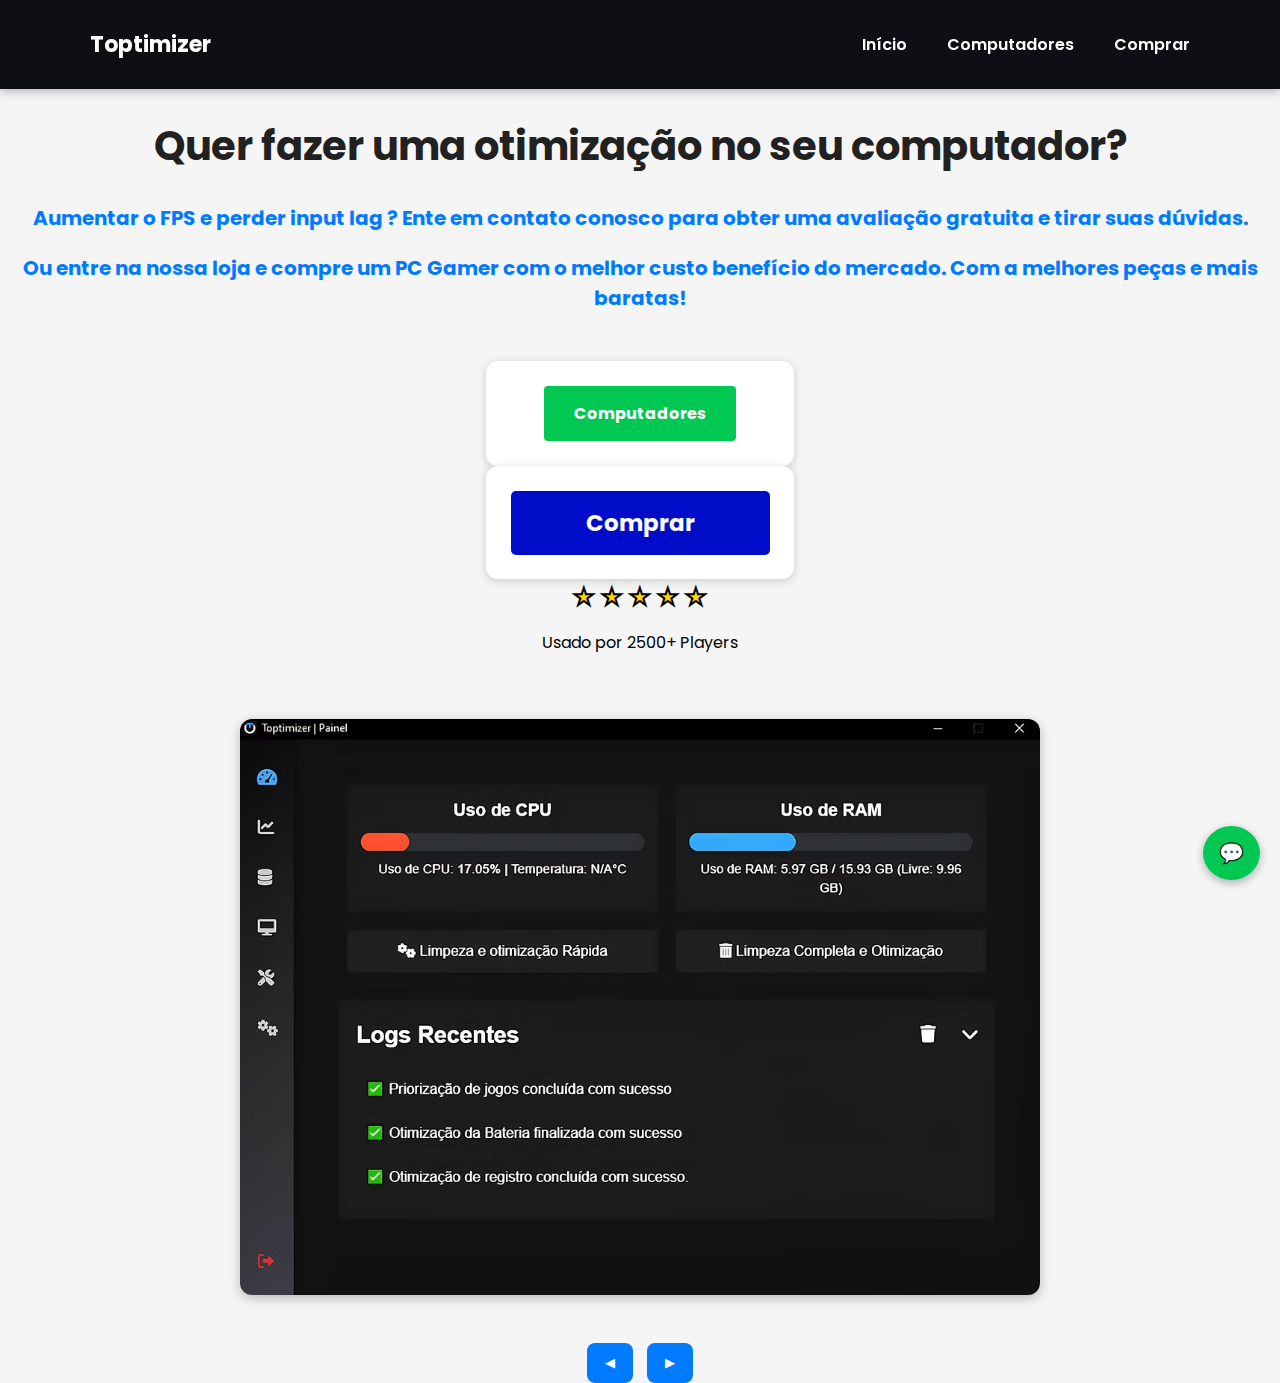
<file: html/index.html>
<!DOCTYPE html>
<html lang= "pt-BR">
<head>
    <meta name = "viewport" content="width=device-width, inicial-scale=1.0">
    <link href="https://fonts.googleapis.com/css2?family=Poppins:wght@400;600;700&display=swap" rel="stylesheet">
    <link href="https://kit.fontawesome.com/083143000b.js" rel="src/script.js">
        <title>Toptimizer</title>
        <title>Toptimizer</title>
        <script src="../js/scrip.js" defer></script>
        <link href="../js/scrip.js">
        <link rel="stylesheet" href="../Css/style.css">
    </head>
    <body>
    <nav class="nav">
    <div class="nav-container">
        <div class="nav-logo">Toptimizer</div>

        <ul class="nav-links" id="navLinks">
            <li><a href="index.html">Início</a></li>
            <li><a href="../html/loja.html">Computadores</a></li>
            <li><a href="../html/Formulario.html">Comprar</a></li>
        </ul>

        <div class="nav-toggle" id="navToggle">☰</div>
    </div>
</nav>

    <div class="TextOtmi">
        <H1> Quer fazer uma otimização no seu computador?</H1>
        <h3 class= "subtitulo">  Aumentar o FPS e perder input lag ?
            Ente em contato conosco para obter uma avaliação gratuita e tirar suas dúvidas.
        </p>
        <p class= "subtitulo">  Ou entre na nossa loja e compre um PC Gamer com o melhor custo benefício do mercado. Com a melhores peças e mais baratas!
    </div>
    
    <div class="menugeral">
      <div class="menu">
         <h6><a class= "botao1" href="../html/loja.html">Computadores</a></h6>
      </div>
      <div class="menu">
         <h6><a class= "botao" href="../html/Formulario.html">Comprar</a></h6>
      </div>
      <div class="estrelas">
      <span>★</span>
      <span>★</span>
      <span>★</span>
      <span>★</span>
      <span class="half">★</span> 
</div>
<p>Usado por 2500+ Players</p>
      </div>
      <div class="carousel-container">
    <div class="carousel" id="carousel">
        <img src="../imagens/imagens TopTimizwe.avif" alt="Imagem 1">
        <img src="../imagens/ctt.webp" alt="Imagem 2">
        <img src="../imagens/image-20-1024x576.webp" alt="Imagem 3">
    </div>
</div>

<div class="carousel-buttons">
    <button onclick="prevSlide()">◀</button>
    <button onclick="nextSlide()">▶</button>
</div>
    <a href="../html/contato.html" class="whatsapp-fixo">💬</a>
</file>
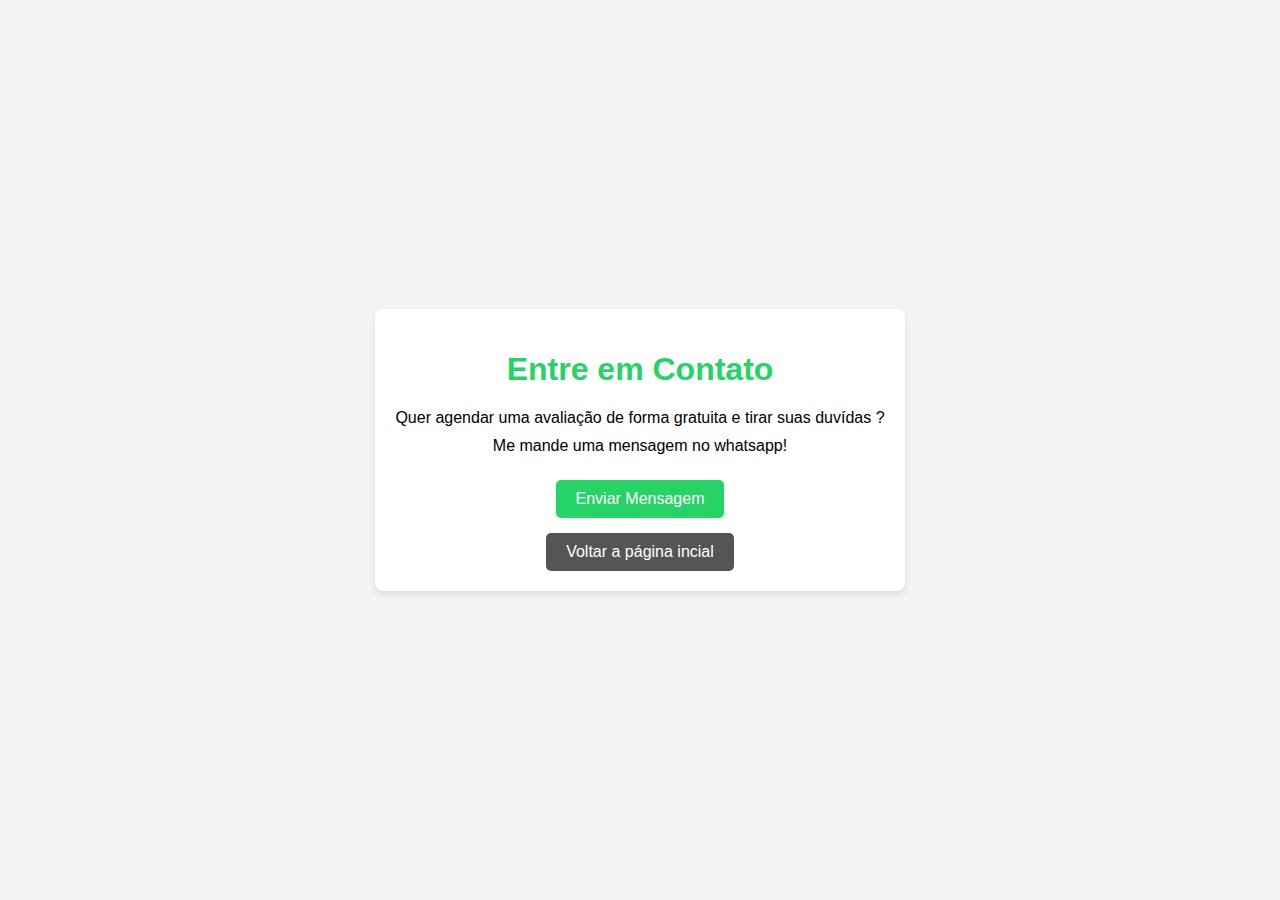
<file: html/contato.html>
<!DOCTYPE html>
<html lang="pt-br">
<head>
    <meta charset="UTF-8">
    <meta name="viewport" content="width=device-width, initial-scale=1.0">
     <title>Contato - WhatsApp</title>
        <link rel="apple-touch-icon" sizes="180x180" href="/apple-touch-icon.png">
        <link rel="icon" type="image/png" sizes="32x32" href="/favicon-32x32.png">
        <link rel="icon" type="image/png" sizes="16x16" href="/favicon-16x16.png">
        <link rel="stylesheet" href="../Css/contato.css">
</head>
<body>
    <div class="bloco">
        <h1>Entre em Contato</h1>
        <p>Quer agendar uma avaliação de forma gratuita e tirar suas duvídas ?
        <p> Me mande uma mensagem no whatsapp!</p>
        <a class="whatsapp-link" href="https://wa.me/5542988581573" target="_blank">Enviar Mensagem</a>
    <div>
        <a class="return" href="../html/index.html" target="_blank">Voltar a página incial</a>
    </div>
</body>
</html>
</file>
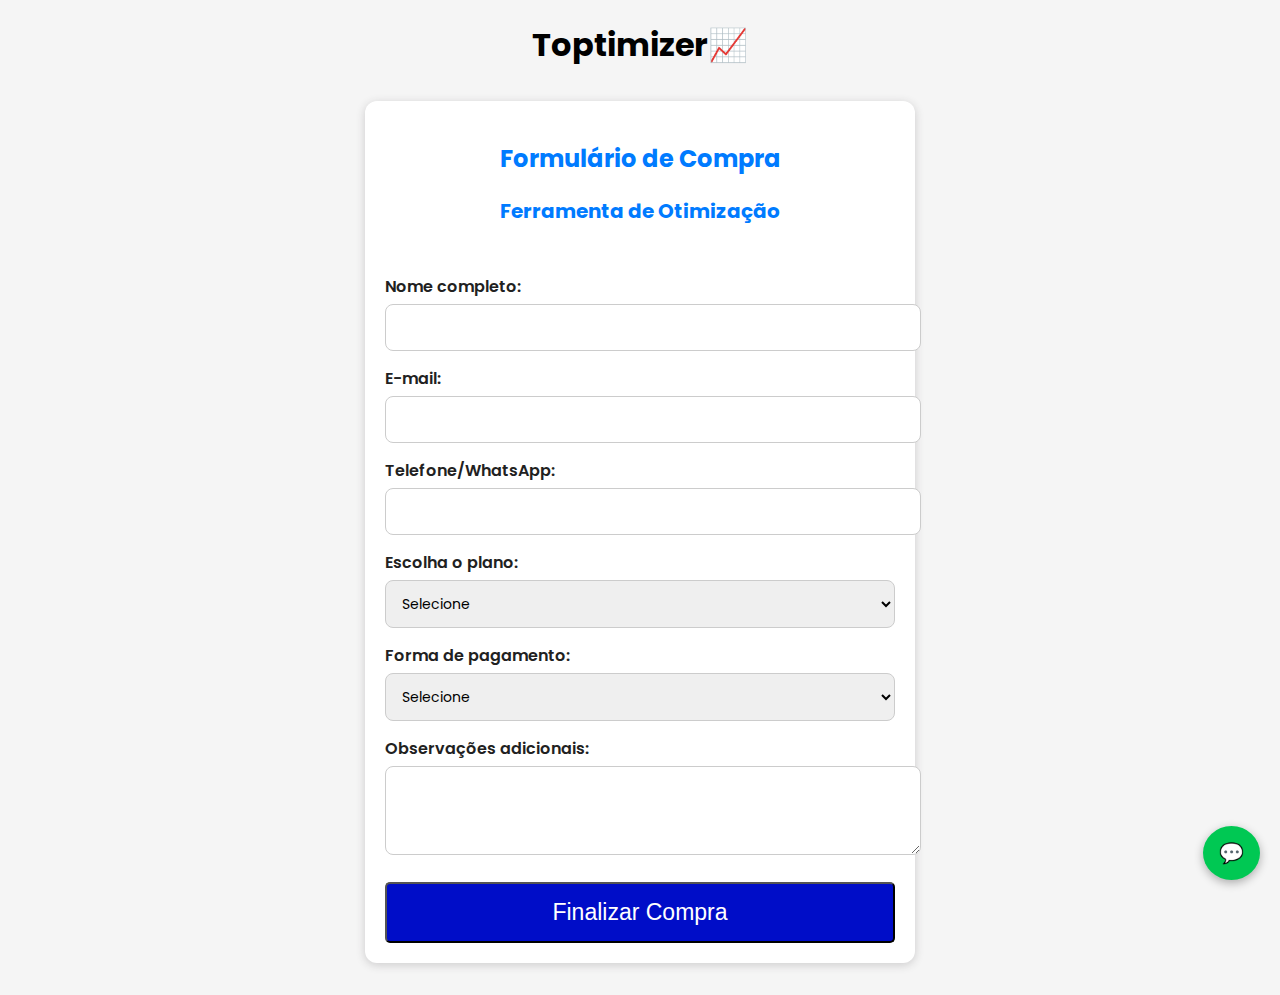
<file: html/Formulario.html>
<!DOCTYPE html>
<html lang="pt-BR">
<head>
    <meta charset="UTF-8">
    <meta name="viewport" content="width=device-width, initial-scale=1.0">
    <title>Comprar - Toptimizer</title>
    <link href="https://fonts.googleapis.com/css2?family=Poppins:wght@400;600;700&display=swap" rel="stylesheet">
    <link rel="stylesheet" href="../Css/style.css">
</head>
<body>

<div class="title">
    <h1>Toptimizer📈</h1>
</div>

<div class="container">
    <form class="form-compra" action="processar_compra.php" method="POST">
        <h2>Formulário de Compra</h2>
        <p class="subtitulo">Ferramenta de Otimização</p>

        <label for="nome">Nome completo:</label>
        <input type="text" id="nome" name="nome" required>

        <label for="email">E-mail:</label>
        <input type="email" id="email" name="email" required>

        <label for="telefone">Telefone/WhatsApp:</label>
        <input type="tel" id="telefone" name="telefone" required>

        <label for="plano">Escolha o plano:</label>
        <select id="plano" name="plano" required>
            <option value="">Selecione</option>
            <option value="basico">Plano Básico – R$ 99/mês</option>
            <option value="profissional">Plano Profissional – R$ 199/mês</option>
            <option value="premium">Plano Premium – R$ 299/mês</option>
        </select>

        <label for="pagamento">Forma de pagamento:</label>
        <select id="pagamento" name="pagamento" required>
            <option value="">Selecione</option>
            <option value="cartao">Cartão de Crédito</option>
            <option value="pix">PIX</option>
            <option value="boleto">Boleto Bancário</option>
        </select>

        <label for="observacoes">Observações adicionais:</label>
        <textarea id="observacoes" name="observacoes" rows="3"></textarea>

        <button type="submit" class="botao">Finalizar Compra</button>
    </form>
</div>

<a href="../html/contato.html" class="whatsapp-fixo">💬</a>

</body>
</html>
</file>
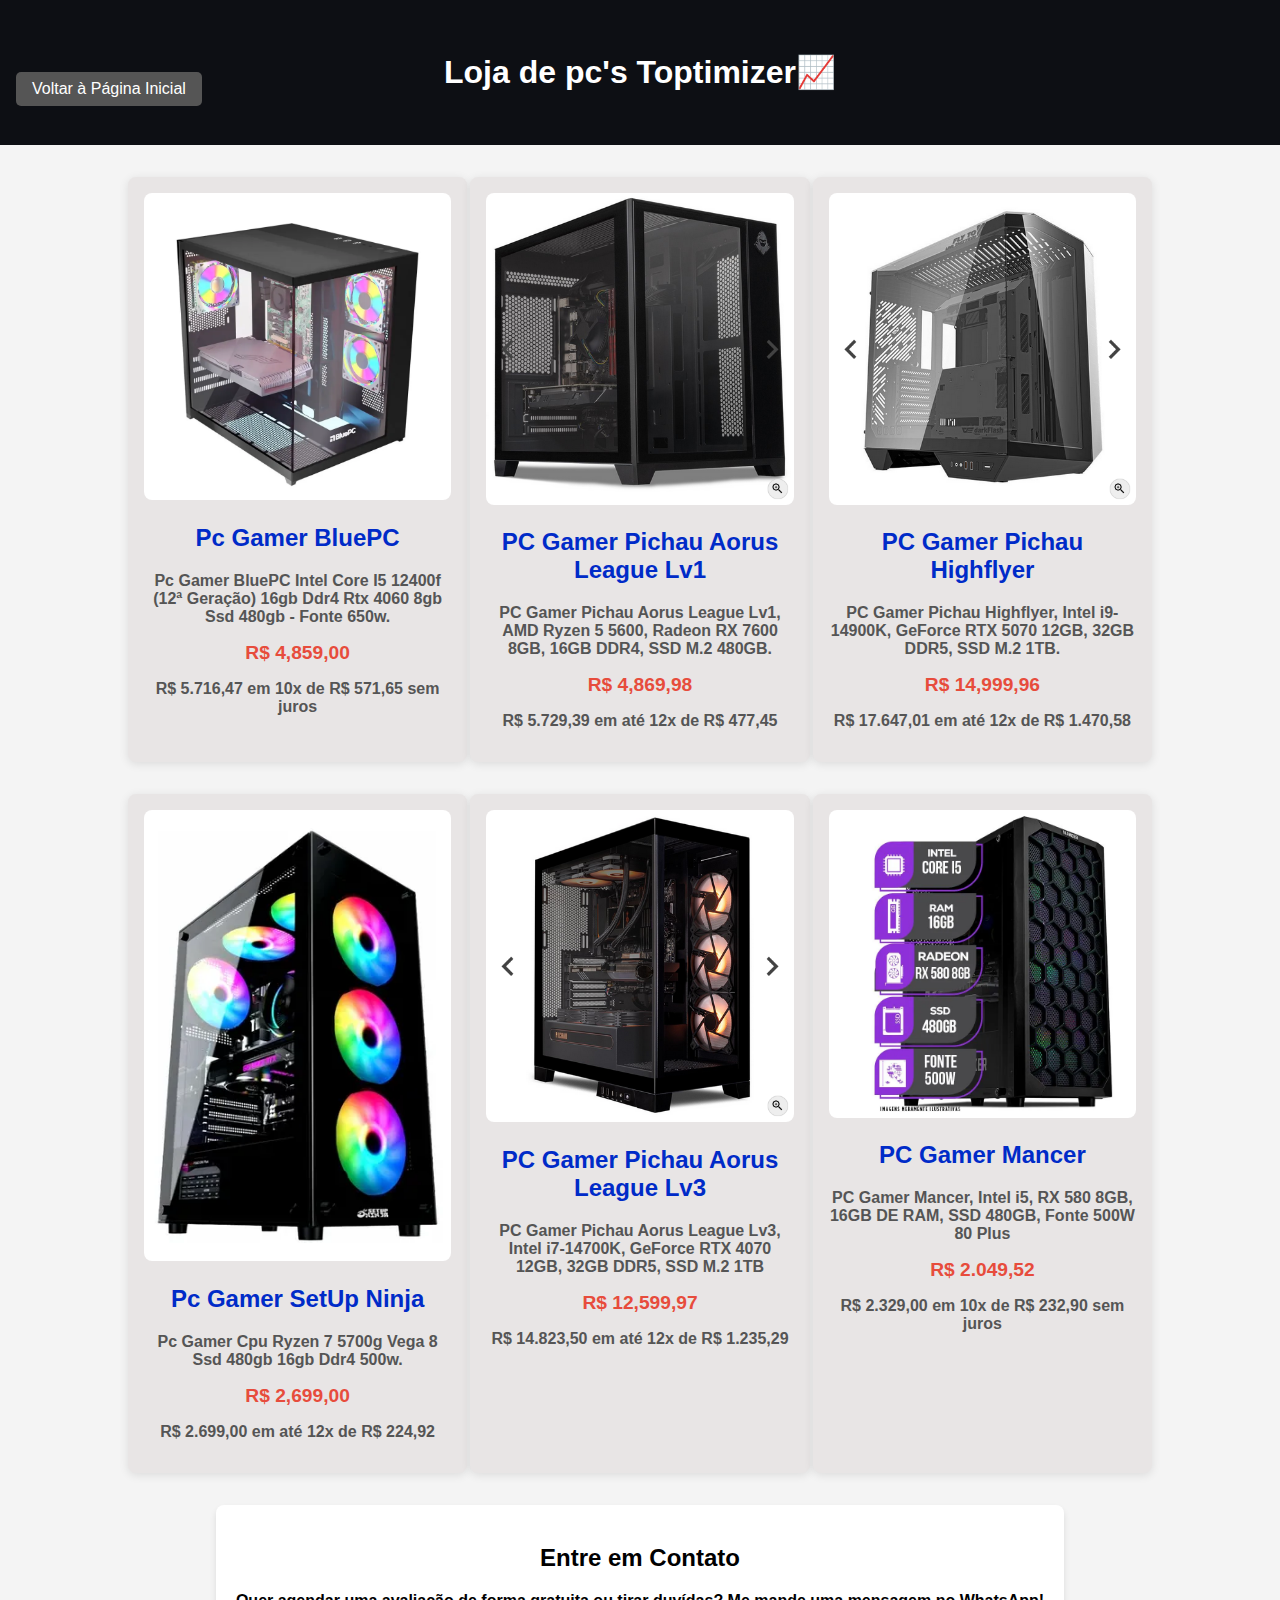
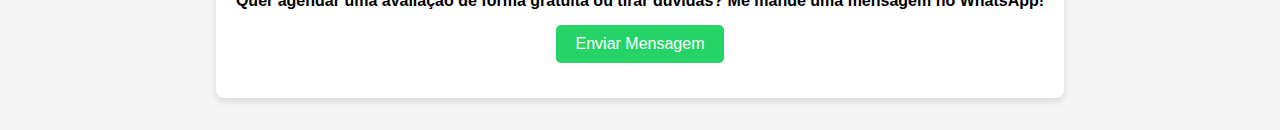
<file: html/loja.html>
<!DOCTYPE html>
<html lang="pt-br">
<head>
    <meta name = "viewport" content="width=device-width, inicial-scale=1.0">
    <link href="https://fonts.googleapis.com/css2?family=Poppins:wght@400;600;700&display=swap" rel="stylesheet">
    <link href="https://kit.fontawesome.com/083143000b.js" rel="src/script.js">
    <meta charset="UTF-8">
    <meta name="viewport" content="width=device-width, initial-scale=1.0">
    <title>Loja de Itens</title>
   <link rel="stylesheet" href="../Css/loja.css">
</head>
<body>
    <header>
        <h1>Loja de pc's Toptimizer📈</h1>
        <div>
            <a href="index.html" class="back-button">Voltar à Página Inicial</a>
        </div>
    </header>

    <div class="container">
        <div class="item">
            <a href="https://www.magazineluiza.com.br/pc-gamer-bluepc-intel-core-i5-12400f-12a-geracao-16gb-ddr4-rtx-4060-8gb-ssd-480gb-fonte-650w/p/ha539027b0/in/pcgm/?utm_source=bing&utm_medium=cpc&utm_campaign=bing_eco_per_ven_sho_tc_sor_3p_in-std&partner_id=76176&utm_term=76176&gclid=95105b2318431718312e332a6767ff93&gclsrc=3p.ds&msclkid=95105b2318431718312e332a6767ff93">
            <img src="../imagens/e887f565c2f45d78a9146ba968300b59.webp" alt="PC 1">
            <h2>Pc Gamer BluePC</h2>
            <p>Pc Gamer BluePC Intel Core I5 12400f (12ª Geração) 16gb Ddr4 Rtx 4060 8gb Ssd 480gb - Fonte 650w.</p>
            <p class="price">R$ 4,859,00</p>
            <p>R$ 5.716,47 em 10x de R$ 571,65 sem juros</p>
            </a> 
        </div>

        <div class="item">
            <a href="https://www.pichau.com.br/pc-gamer-pichau-aorus-league-lv1-amd-ryzen-5-5600-radeon-rx-7600-8gb-16gb-ddr4-ssd-m-2-480gb-55312" target="_blank">
            <img src="../imagens/Screenshot_2025-04-23_at_21-10-30_PC_Gamer_Pichau_Aorus_League_Lv1_AMD_Ryzen_5_5600_Radeon_RX_7600_8GB_16GB_DDR4_SSD_M.2_480GB_Pichau.png" alt="PC 2">
            <h2>PC Gamer Pichau Aorus League Lv1</h2>
            <p>PC Gamer Pichau Aorus League Lv1, AMD Ryzen 5 5600, Radeon RX 7600 8GB, 16GB DDR4, SSD M.2 480GB.</p>
            <p class="price">R$ 4,869,98</p>
            <p> R$ 5.729,39
                em até 12x de R$ 477,45</p>
            </a>
        </div>

        <div class="item">
            <a href="https://www.pichau.com.br/pc-gamer-pichau-highflyer-intel-i9-14900k-geforce-rtx-5070-12gb-32gb-ddr5-ssd-m-2-1tb-55698" target="_blank">
            <img src="../imagens/Screenshot_2025-04-23_at_21-11-06_PC_Gamer_Pichau_Highflyer_Intel_i9-14900K_GeForce_RTX_5070_12GB_32GB_DDR5_SSD_M.2_1TB_Pichau.webp" alt="PC 3">
            <h2>PC Gamer Pichau Highflyer</h2>
            <p>PC Gamer Pichau Highflyer, Intel i9-14900K, GeForce RTX 5070 12GB, 32GB DDR5, SSD M.2 1TB.</p>
            <p class="price">R$ 14,999,96</p>
            <p>R$ 17.647,01 em até 12x de R$ 1.470,58</p>
            </a>
        </div>


    <div class="item">
        <a href="https://produto.mercadolivre.com.br/MLB-5063954392-pc-gamer-cpu-ryzen-7-5700g-vega-8-ssd-480gb-16gb-ddr4-500w-_JM?matt_tool=14213447&matt_word=&matt_source=bing&matt_campaign=MLB_ML_BING_AO_CE-ALL-ALL_X_PLA_ALLB_TXS_ALL&matt_campaign_id=382858295&matt_ad_group=CE&matt_match_type=e&matt_network=o&matt_device=c&matt_keyword=default&msclkid=d508b79e1ea317ab7e84df976187cd71&utm_source=bing&utm_medium=cpc&utm_campaign=MLB_ML_BING_AO_CE-ALL-ALL_X_PLA_ALLB_TXS_ALL&utm_term=4581596253419757&utm_content=CE">
        <img src="../imagens/D_NQ_NP_618909-MLB81833535124_012025-O-pc-gamer-cpu-ryzen-7-5700g-vega-8-ssd-480gb-16gb-ddr4-500w.webp" alt="PC 4">
        <h2>Pc Gamer SetUp Ninja</h2>
        <p>Pc Gamer Cpu Ryzen 7 5700g Vega 8 Ssd 480gb 16gb Ddr4 500w.</p>
        <p class="price">R$ 2,699,00</p>
        <p>R$ 2.699,00 em até 12x de R$ 224,92</p>
        </a>
    </div>

    <div class="item">
        <a href="https://www.pichau.com.br/pc-gamer-pichau-aorus-league-lv3-intel-i7-14700k-geforce-rtx-4070-12gb-32gb-ddr5-ssd-m-2-1tb-55303">
        <img src="../imagens/Screenshot_2025-04-23_at_21-12-29_PC_Gamer_Pichau_Aorus_League_Lv3_Intel_i7-14700K_GeForce_RTX_4070_12GB_32GB_DDR5_SSD_M.2_1TB_Pichau.webp" alt="PC 5">
        <h2>PC Gamer Pichau Aorus League Lv3</h2>
        <p>PC Gamer Pichau Aorus League Lv3, Intel i7-14700K, GeForce RTX 4070 12GB, 32GB DDR5, SSD M.2 1TB</p>
        <p class="price">R$ 12,599,97</p>
        <p>R$ 14.823,50
            em até 12x de R$ 1.235,29</p>
        </a>
    </div>

    <div class="item">
        <a href="https://www.magazineluiza.com.br/pc-gamer-mancer-intel-i5-rx-580-8gb-16gb-de-ram-ssd-480gb-fonte-500w-80-plus/p/ab8j97ckf5/in/cptg/?utm_source=bing&utm_medium=cpc&utm_campaign=bing_eco_per_ven_sho_tc_sor_3p_in-std&partner_id=76176&utm_term=76176&gclid=4912b34e730b1329ed29db44c28f8006&gclsrc=3p.ds&msclkid=4912b34e730b1329ed29db44c28f8006">
        <img src="../imagens/4d444e38cf0e170d8acf4e2b5755436b.webp" alt="PC 6">
        <h2>PC Gamer Mancer</h2>
        <p>PC Gamer Mancer, Intel i5, RX 580 8GB, 16GB DE RAM, SSD 480GB, Fonte 500W 80 Plus</p>
        <p class="price">R$ 2.049,52</p>
        <p>R$ 2.329,00 em 10x de R$ 232,90 sem juros</p>
        </a>
    </div>

    <div class="bloco">
        <h2>Entre em Contato</h2>
        <p>Quer agendar uma avaliação de forma gratuita ou tirar duvídas? Me mande uma mensagem no WhatsApp!</p>
        <a class="whatsapp-link" href="https://wa.me/5542988581573" target="_blank">Enviar Mensagem</a>
</div>
</body>
</html>
</file>
<file: Css/style.css>
body {
    font-family: 'Poppins', sans-serif;
    background-color: #F5F5F5; 
    margin: 0;
    padding: 0;
}

h1 {
    text-align: center;
}



img {
    display: block;
    margin: auto;
}

.menu {
    background-color: #FFFFFF;
    border-radius: 12px;
    box-shadow: 0 2px 10px rgba(44, 40, 43, 0.2);
    width: 30%;
    margin-bottom: 0rem;
    text-align: center;
    padding: 0rem;
}

.menugeral {
    width: 80%;
    margin: 2rem auto;
    display: flex;
    flex-wrap: wrap;
    display: flex;
    flex-direction: column;
    align-items: center;
}

.menu h6 {
    text-align: center; 
    color: #212121;
}

.botao {
    display: inline-block;
    padding: 15px 75px;
    background-color: #000dc8;
    color: #fff;
    text-decoration: none;
    border-radius: 5px;
    font-size: 23px;
    transition: background-color 0.3s ease, transform 0.3s ease;
}

.botao1 {
    display: inline-block;
    padding: 15px 30px;
    background-color: #00C853;
    color: #fff;
    text-decoration: none;
    border-radius: 4px;
    font-size: 16px;
    transition: background-color 0.3s ease, transform 0.3s ease;
}

.botao1:hover {
    background-color: #009b3a; 
    transform: scale(1.1);
}

.botao:hover {
    background-color: #3358d4; 
    transform: scale(1.1);
}

.TextOtmi {
    font-family: 'Poppins', sans-serif;
    font-weight: 700;
    font-size: 20px;
    color: #212121; 
    text-align: center;
    margin-bottom: 1rem;
}

.subtitulo {
    font-family: 'Poppins', sans-serif;
    font-weight: 700;
    font-size: 20px;
    color: #007BFF; 
    text-align: center;
    margin-bottom: 3rem;
}

.foto {
    width: 100%;
    height: auto;
    margin-top: 9rem;
    margin-bottom: 2rem;
    display: block;
    margin-left: auto;
    margin-right: auto;
}

.whatsapp-fixo {
    position: fixed;
    bottom: 20px;
    right: 20px;
    background: #00C853;
    color: white;
    padding: 12px 16px;
    border-radius: 50%;
    font-size: 20px;
    text-decoration: none;
    box-shadow: 0 3px 10px rgba(0,0,0,0.3);
    transition: background-color 0.3s ease, transform 0.3s ease;
}

.whatsapp-fixo:hover
  { 
    transform: scale(1.1);
}
  .estrelas {
    -webkit-text-stroke-width: 2px;
    -webkit-text-stroke-color: #000;
    font-size: 3em; color: #fffdd9;
    display: inline-block;
    color: gold;
    font-size: 24px;
  }

.estrelas.half::before{
    content: '★';
    position: absolute;
    overflow: hidden;
    width: 50%;
    color: gold;
}


.container {
    width: 90%;
    max-width: 550px;
    margin: 2rem auto;
}

.form-compra {
    background: #FFFFFF;
    padding: 20px;
    border-radius: 12px;
    box-shadow: 0 2px 10px rgba(44, 40, 43, 0.2);
}

.form-compra h2 {
    text-align: center;
    color: #007BFF;
    margin-bottom: 10px;
}

.form-compra label {
    font-weight: 600;
    display: block;
    margin-top: 15px;
    color: #212121;
}

.form-compra input,
.form-compra select,
.form-compra textarea {
    width: 100%;
    padding: 12px;
    margin-top: 5px;
    border: 1px solid #ccc;
    border-radius: 8px;
    font-family: 'Poppins', sans-serif;
    font-size: 14px;
    transition: all 0.3s ease;
}

.form-compra input:focus,
.form-compra select:focus,
.form-compra textarea:focus {
    border-color: #00C853;
    box-shadow: 0 0 8px rgba(0,200,83,0.3);
    outline: none;
    transform: scale(1.01);
}

.form-compra button {
    margin-top: 20px;
    width: 100%;
}
.carousel-container {
    width: 90%;
    max-width: 800px;
    margin: 3rem auto;
    border-radius: 12px;
    overflow: hidden;
    box-shadow: 0 3px 12px rgba(0,0,0,0.25);
}

.carousel {
    display: flex;
    transition: transform 0.5s ease-in-out;
}

.carousel img {
    width: 100%;
    flex-shrink: 0;
}

.carousel-buttons {
    text-align: center;
    margin-top: 10px;
}

.carousel-buttons button {
    padding: 10px 18px;
    margin: 0 5px;
    background: #007BFF;
    color: white;
    border: none;
    border-radius: 8px;
    cursor: pointer;
    font-family: 'Poppins';
    transition: 0.3s;
}

.carousel-buttons button:hover {
    background: #3358d4;
    transform: scale(1.07);
}
.nav {
    background: #0d0f14;
    padding: 12px 0;
    box-shadow: 0 2px 10px rgba(0,0,0,0.3);
    position: sticky;
    top: 0;
    z-index: 999;
        text-align: center;
    padding: 1rem;
}

.nav-container {
    width: 90%;
    max-width: 1100px;
    margin: auto;
    display: flex;
    align-items: center;
    justify-content: space-between;
}

.nav-logo {
    font-size: 22px;
    color: #fff;
    font-weight: 700;
}

.nav-links {
    list-style: none;
    display: flex;
    gap: 40px;
}

.nav-links li a {
    color: #fff;
    font-weight: 600;
    text-decoration: none;
    transition: 0.3s ease;
}

.nav-links li a:hover {
    color: #00C853;
}

.nav-toggle {
    display: none;
    font-size: 26px;
    color: #fff;
    cursor: pointer;
}

@media (max-width: 800px) {
    .nav-toggle {
        display: block;
    }

    .nav-links {
        position: absolute;
        top: 70px;
        right: -200px;
        background: #111318;
        width: 180px;
        padding: 20px;
        flex-direction: column;
        gap: 20px;
        border-radius: 10px;
        transition: 0.4s ease;
    }

    .nav-links.open {
        right: 10px;
    }
}
</file>
<file: Css/contato.css>
body {
    font-family: 'Poppins', sans-serif;
    margin: 0;
    padding: 0;
    display: flex;
    justify-content: center;
    align-items: center;
    height: 100vh;
    background-color: #f4f4f4;
}
.bloco {
    text-align: center;
    background: #fff;
    padding: 20px;
    border-radius: 8px;
    box-shadow: 0 4px 6px rgba(0, 0, 0, 0.1);
    
}
.bloco h1 {
    color: #25d366;
}
p {
    margin: 10px 0;
}
.whatsapp-link {
    display: inline-block;
    margin-top: 15px;
    padding: 10px 20px;
    background-color: #25d366;
    color: #fff;
    text-decoration: none;
    border-radius: 5px;
    font-size: 16px;
    transition: background-color 0.3s ease, transform 0.3s ease;
}
.whatsapp-link:hover {
    background-color: #1da851;
    transform: scale(1.1);
}

.return {
    display: inline-block;
    margin-top: 15px;
    padding: 10px 20px;
    background-color: #555;
    color: #fff;
    text-decoration: none;
    border-radius: 5px;
    font-size: 16px;
    transition: background-color 0.3s ease, transform 0.3s ease;
}

.return:hover {
    background-color: #777;
    transform: scale(1.1);
}
</file>
<file: Css/loja.css>
body {
    font-family: Arial, sans-serif;
    background-color: #f4f4f4;
    margin: 0;
    padding: 0;
}
header {
    background: #0d0f14;
    color: white;
    text-align: center;
    padding: 2rem;
    position: relative;
}

header .back-button {
    position: absolute;
    top: 50%;
    left: 1rem;

    background-color: #555;
    color: white;
    text-decoration: none;
    padding: 0.5rem 1rem;
    border-radius: 5px;
    font-size: 1rem;
    transition: background-color 0.3s ease, transform 0.3s ease;
}

header .back-button:hover {
    background-color: #777;
    transform: scale(1.1);
}
.container {
    width: 80%;
    margin: 2rem auto;
    display: flex;
    flex-wrap: wrap;
    justify-content: space-between;
}
.item {
    background-color: rgb(232, 229, 229);
    border-radius: 8px;
    box-shadow: 0 2px 10px rgba(0, 0, 0, 0.1);
    width: 30%;
    margin-bottom: 2rem;
    text-align: center;
    padding: 1rem;
    transition: transform 0.3s ease, box-shadow 0.3s ease;
    text-decoration: none;
    outline: none;
}

.item a {
    text-decoration: none;
    color: inherit;
}

.item:hover {
    transform: translateY(-10px);
    box-shadow: 0 4px 20px rgba(0, 0, 0, 0.2);
}
.item img {
    width: 100%;
    height: auto;
    border-radius: 8px;
}
.item h2 {
    color: #333;
    font-size: 1.5rem;
}
.item p {
    color: #555;
    font-size: 1rem;
    margin: 1rem 0;
}
.item .price {
    color: #e74c3c;
    font-size: 1.2rem;
    font-weight: bold;
}
footer {
    text-align: center;
    padding: 1rem;
    background-color: #333;
    color: white;
}

.menugeral {
    background-color: white;
    border-radius: 8px;
    box-shadow: 0 2px 10px rgba(0, 0, 0, 0.1);
    width: 30%;
    margin-bottom: 2rem;
    text-align: center;
padding: 1rem;
}

.item h2 {
    color: #002bc8;
    font-size: 1.5rem;
}

.item p {
    color: #555;
    font-size: 1rem;
    margin: 1rem 0;
}.bloco {
    text-align: center;
    background: #ffffff;
    padding: 20px;
    border-radius: 8px;
    box-shadow: 0 4px 6px rgba(0, 0, 0, 0.1);
    margin: 0 auto;
    width: fit-content;
}
.bloco h1 {
    color: #25d366;
}
p {
    margin: 10px 0;
    font-family: Arial, sans-serif;
    font-weight: bold;
}
.whatsapp-link {
    display: inline-block;
    margin: 15px auto;
    padding: 10px 20px;
    background-color: #25d366;
    color: #fff;
    text-decoration: none;
    border-radius: 5px;
    font-size: 16px;
    transition: background-color 0.3s ease, transform 0.3s ease;
    display: block;
    text-align: center;
    width: fit-content;
}

.whatsapp-link:hover {
    background-color: #1da851;
    transform: scale(1.1);
}
/*# sourceMappingURL=loja.css.map */
</file>
